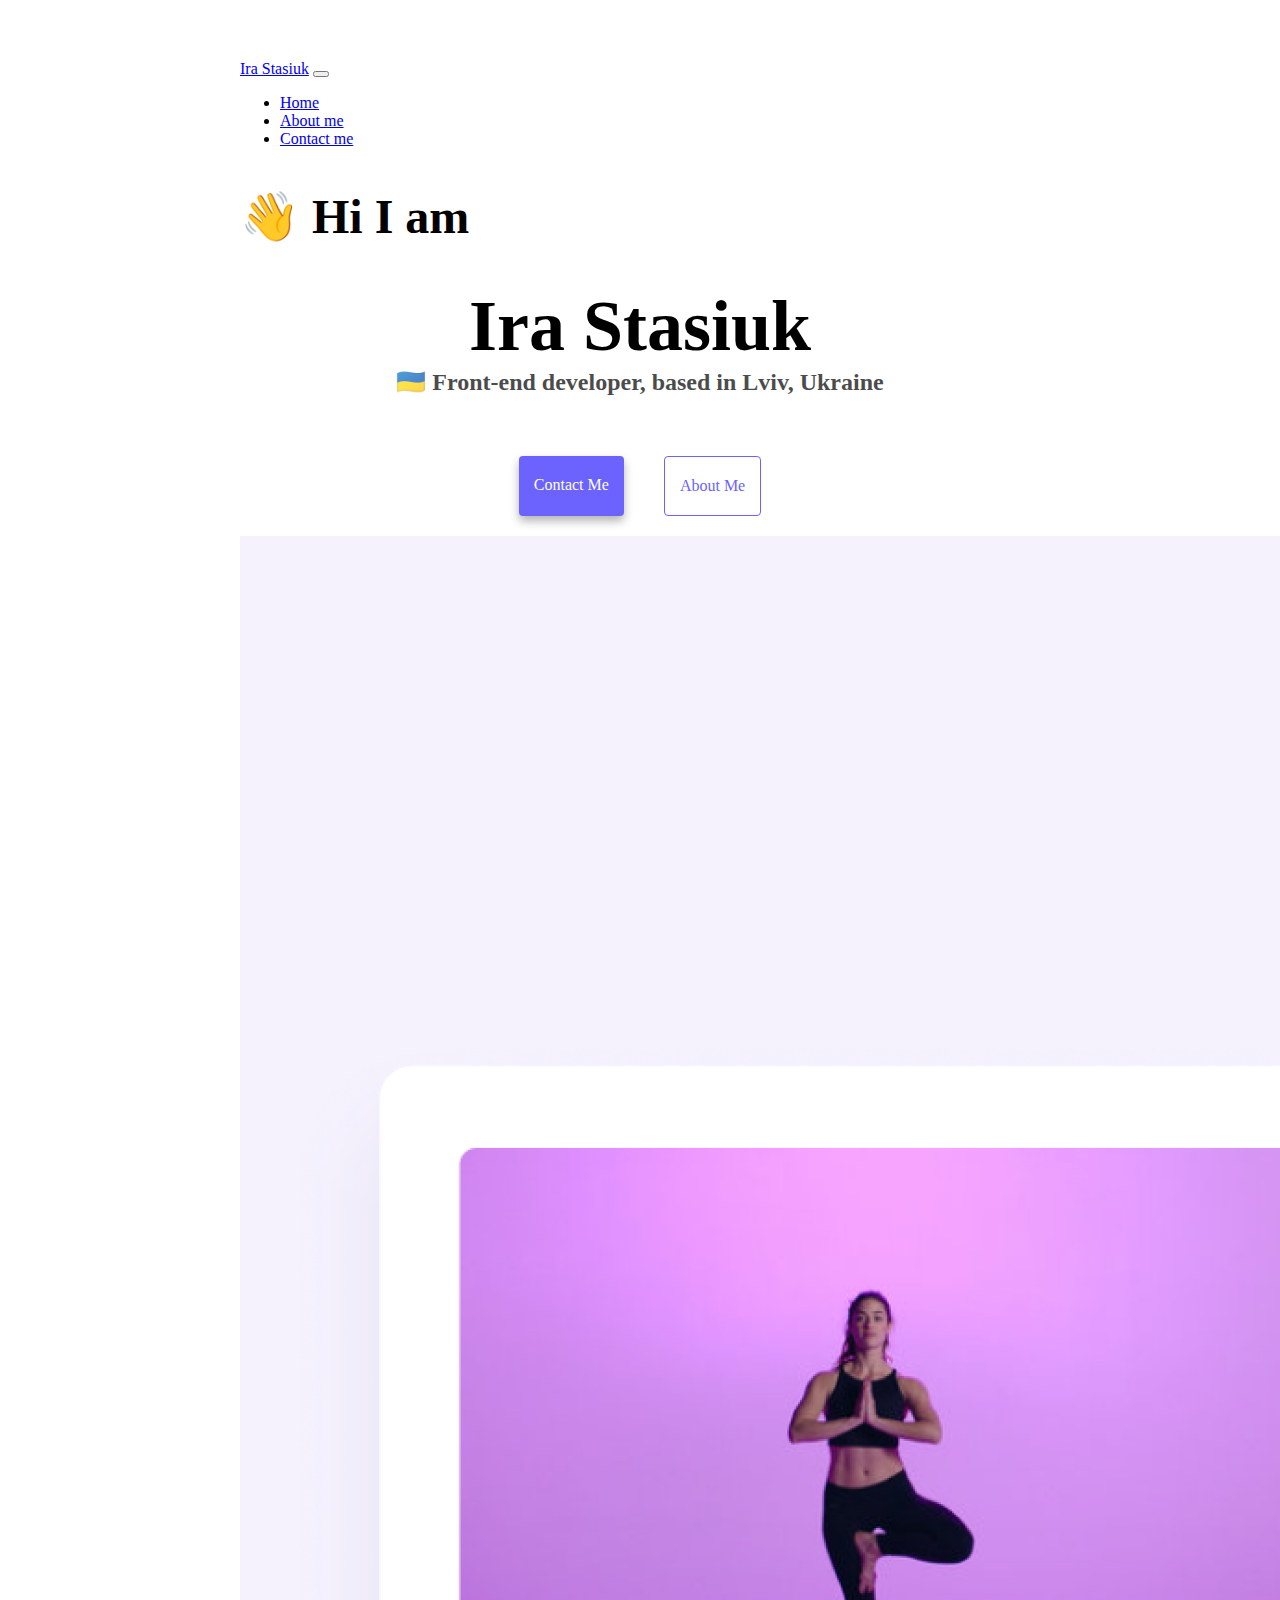
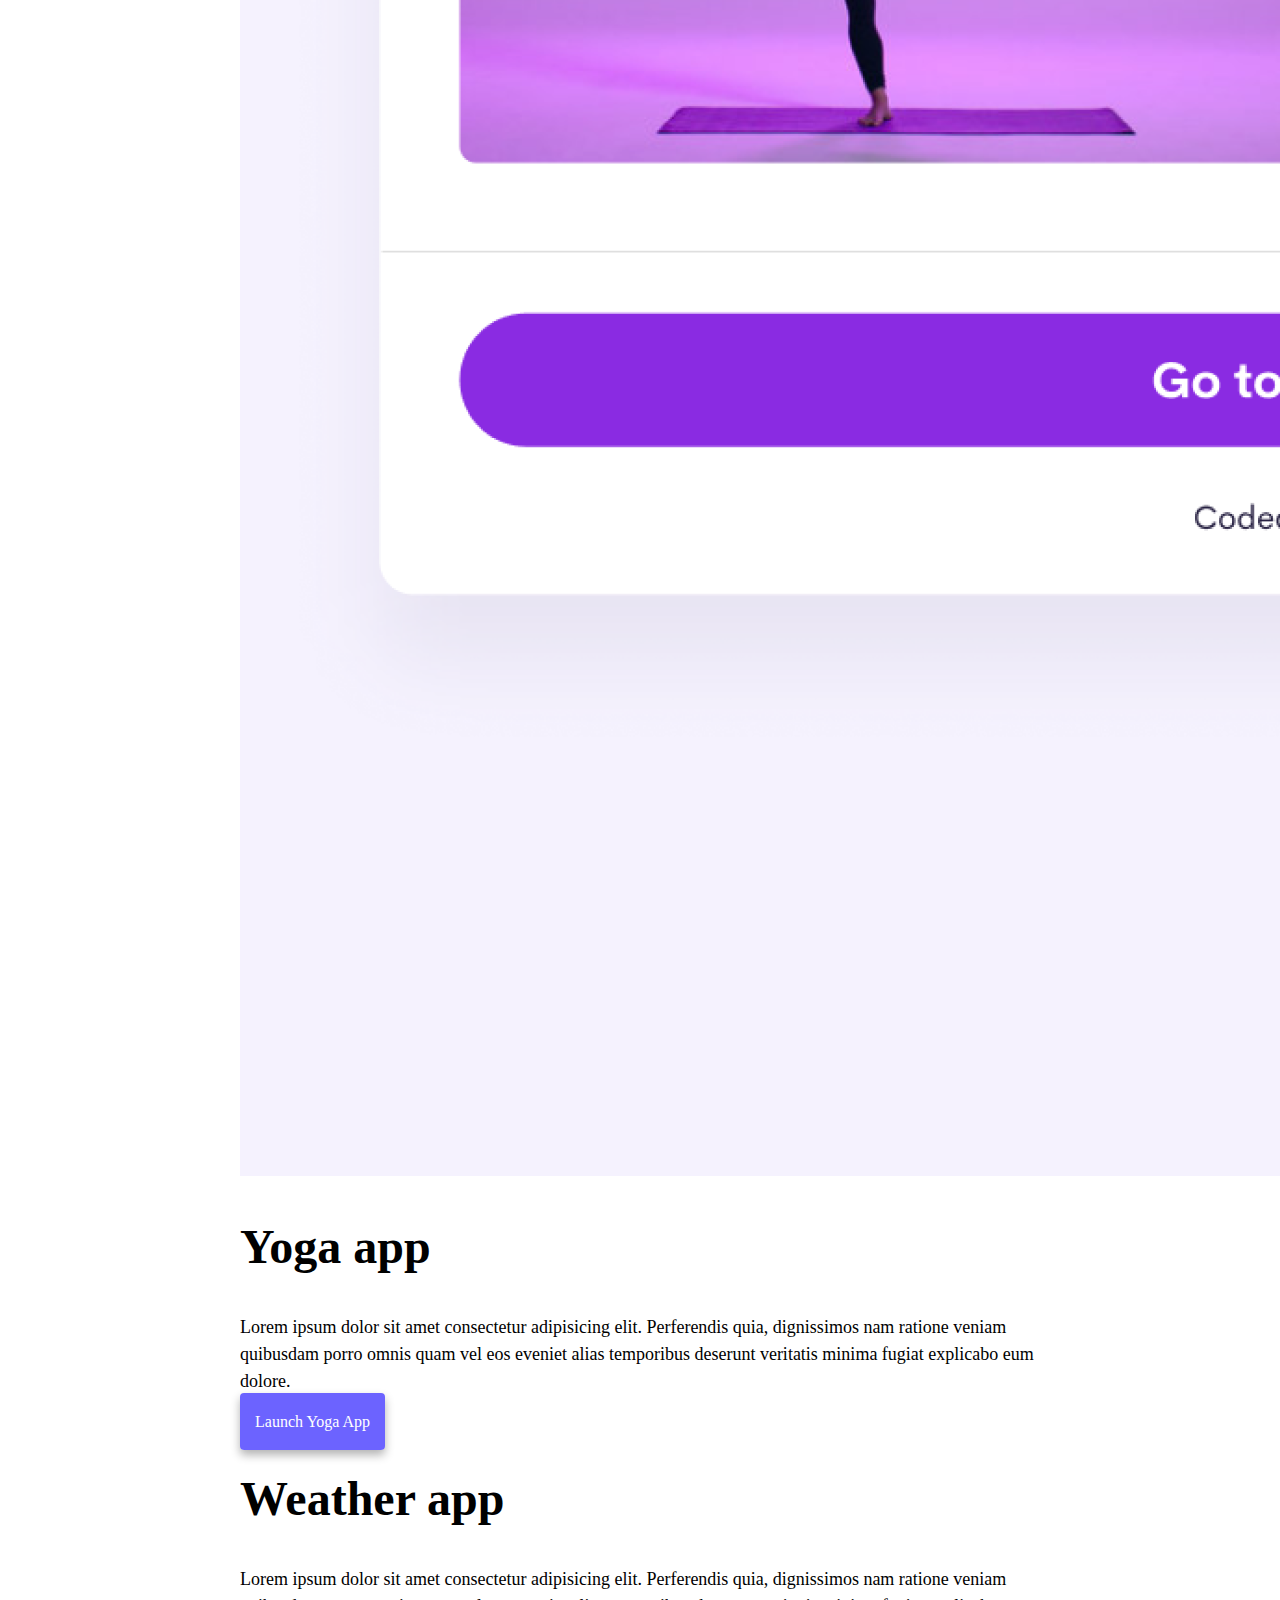
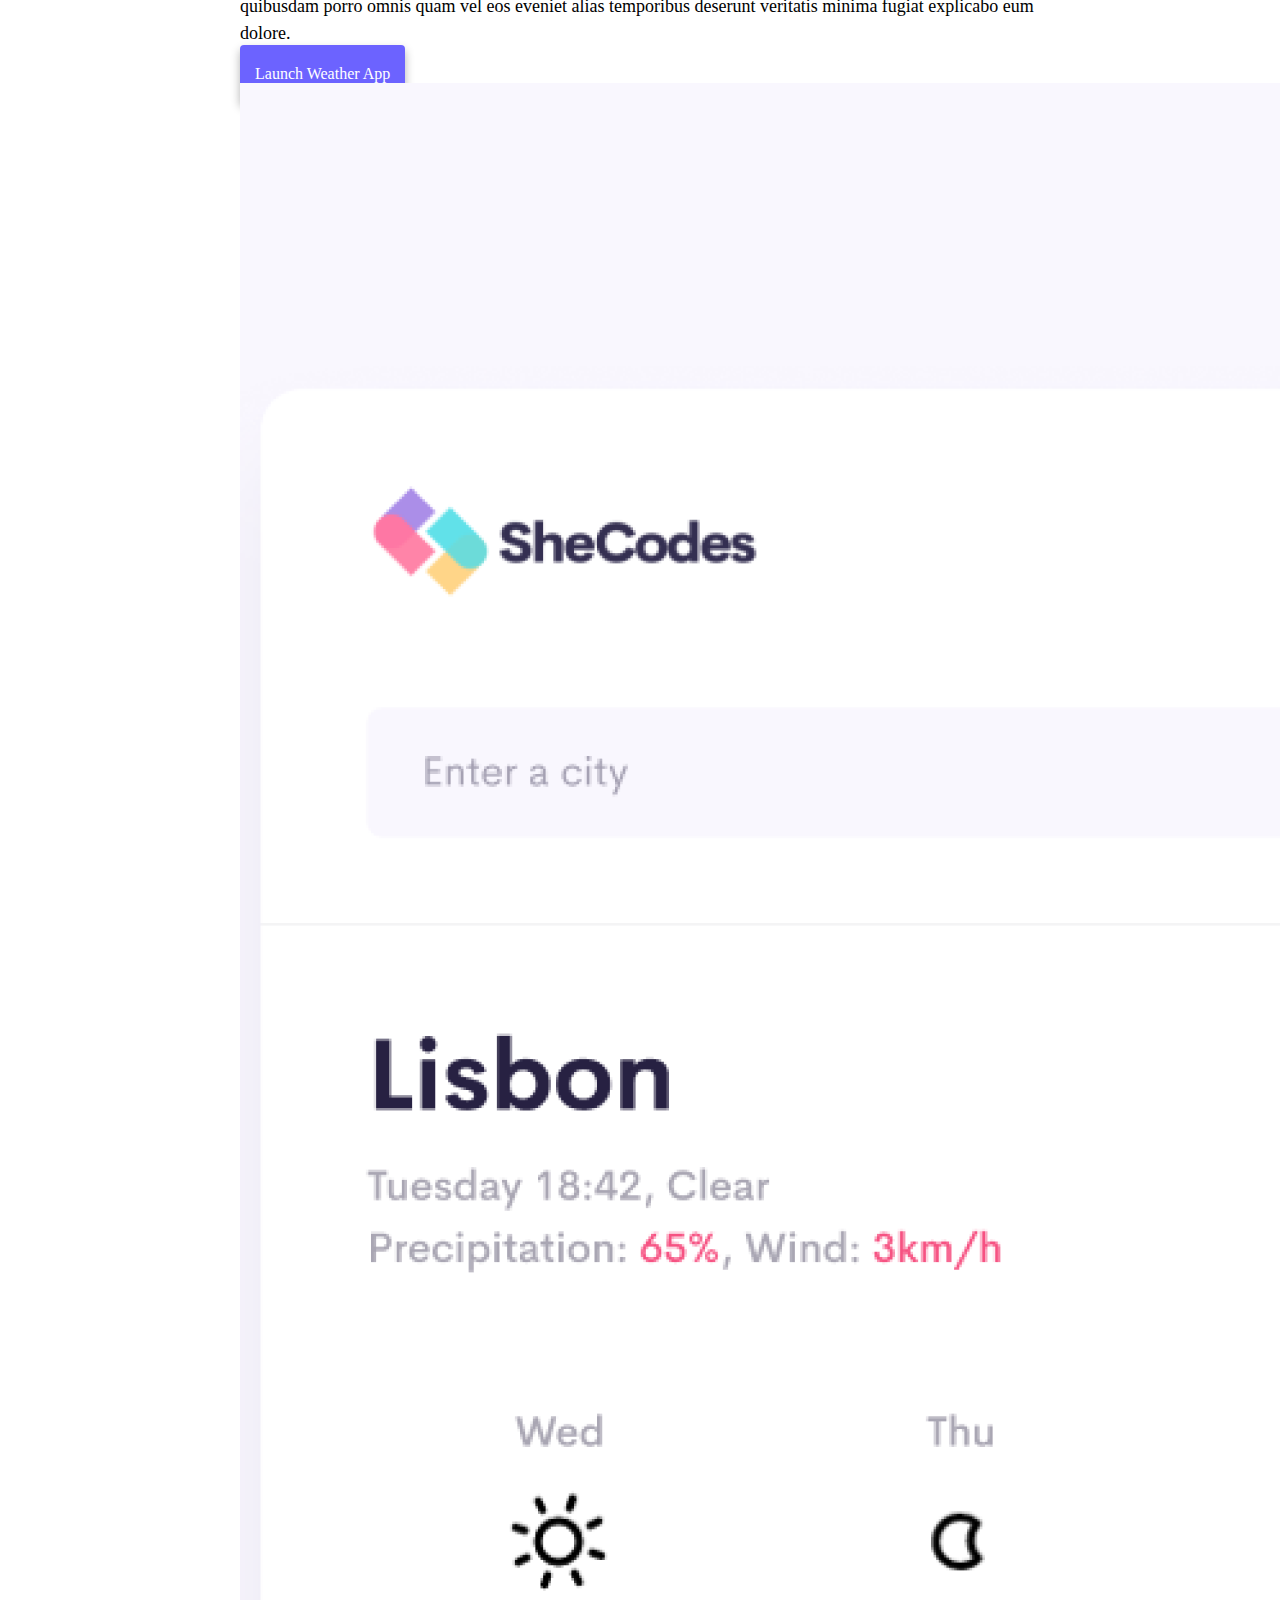
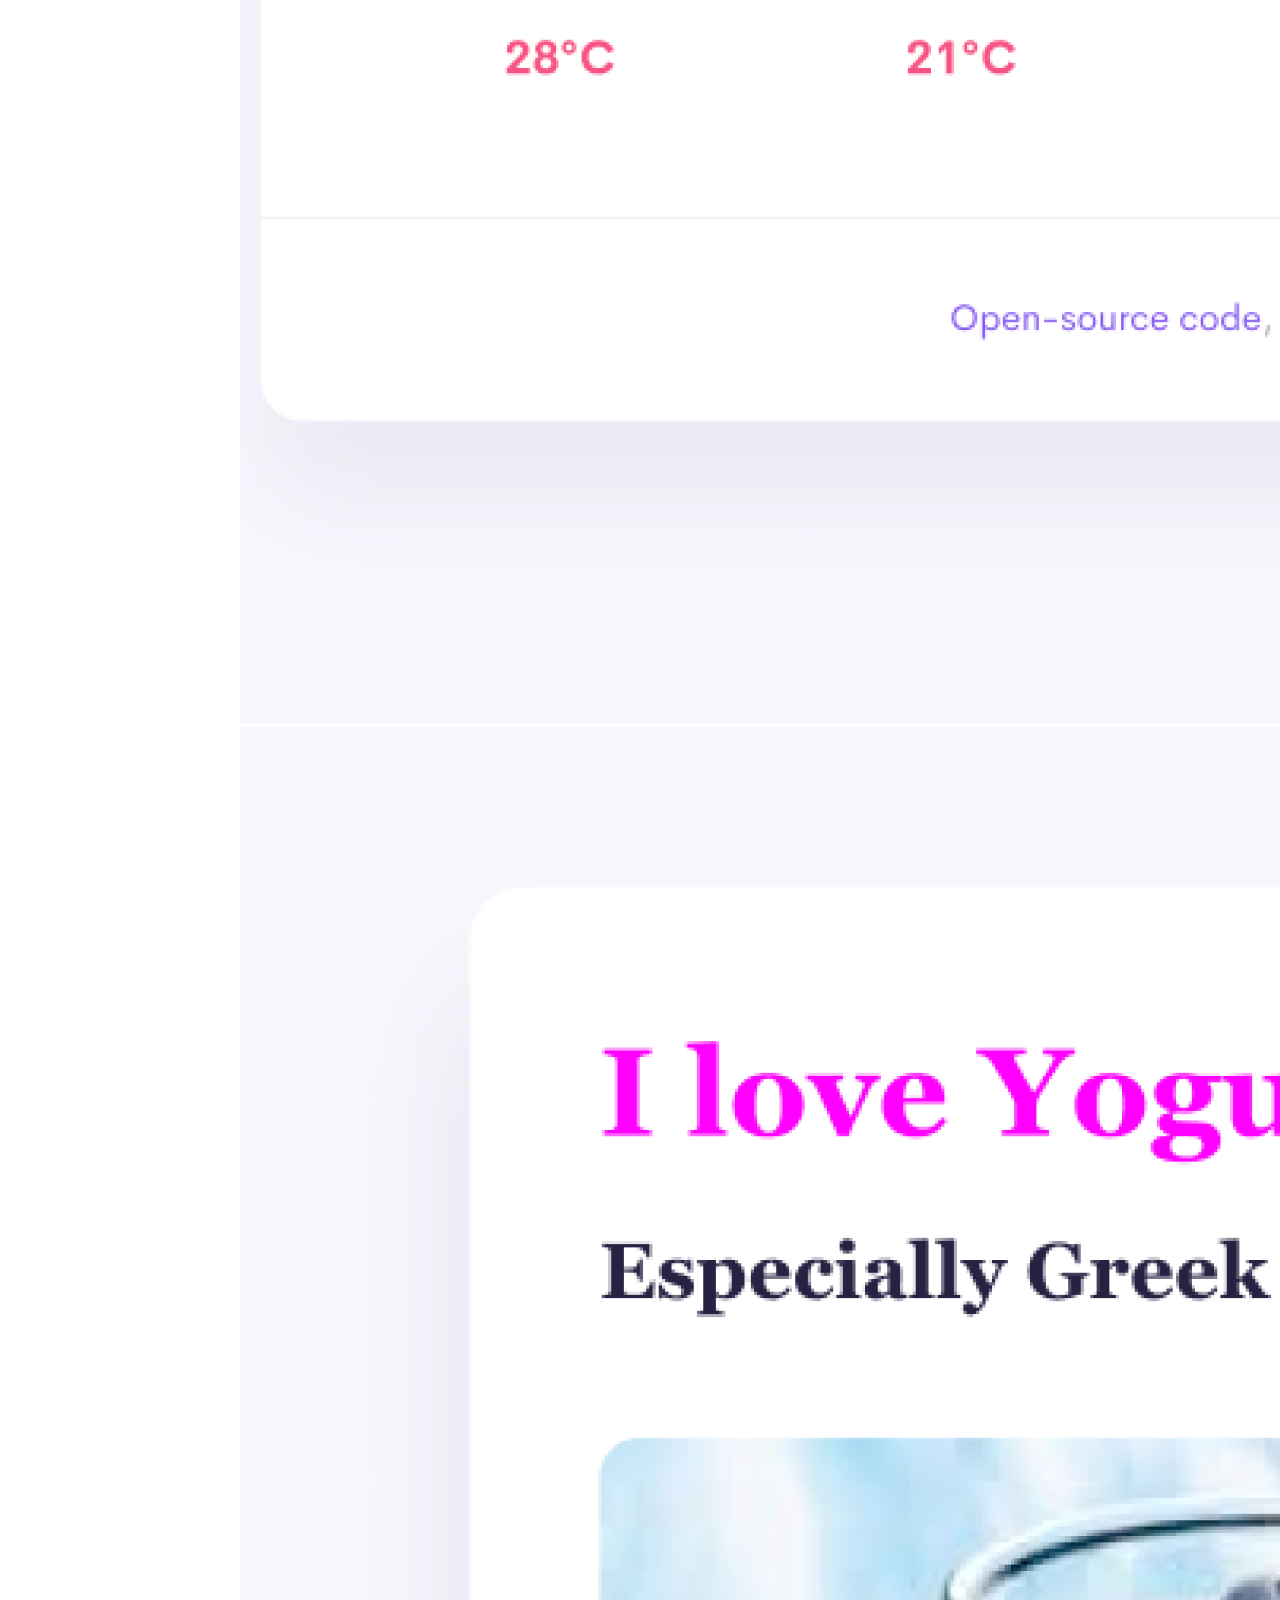
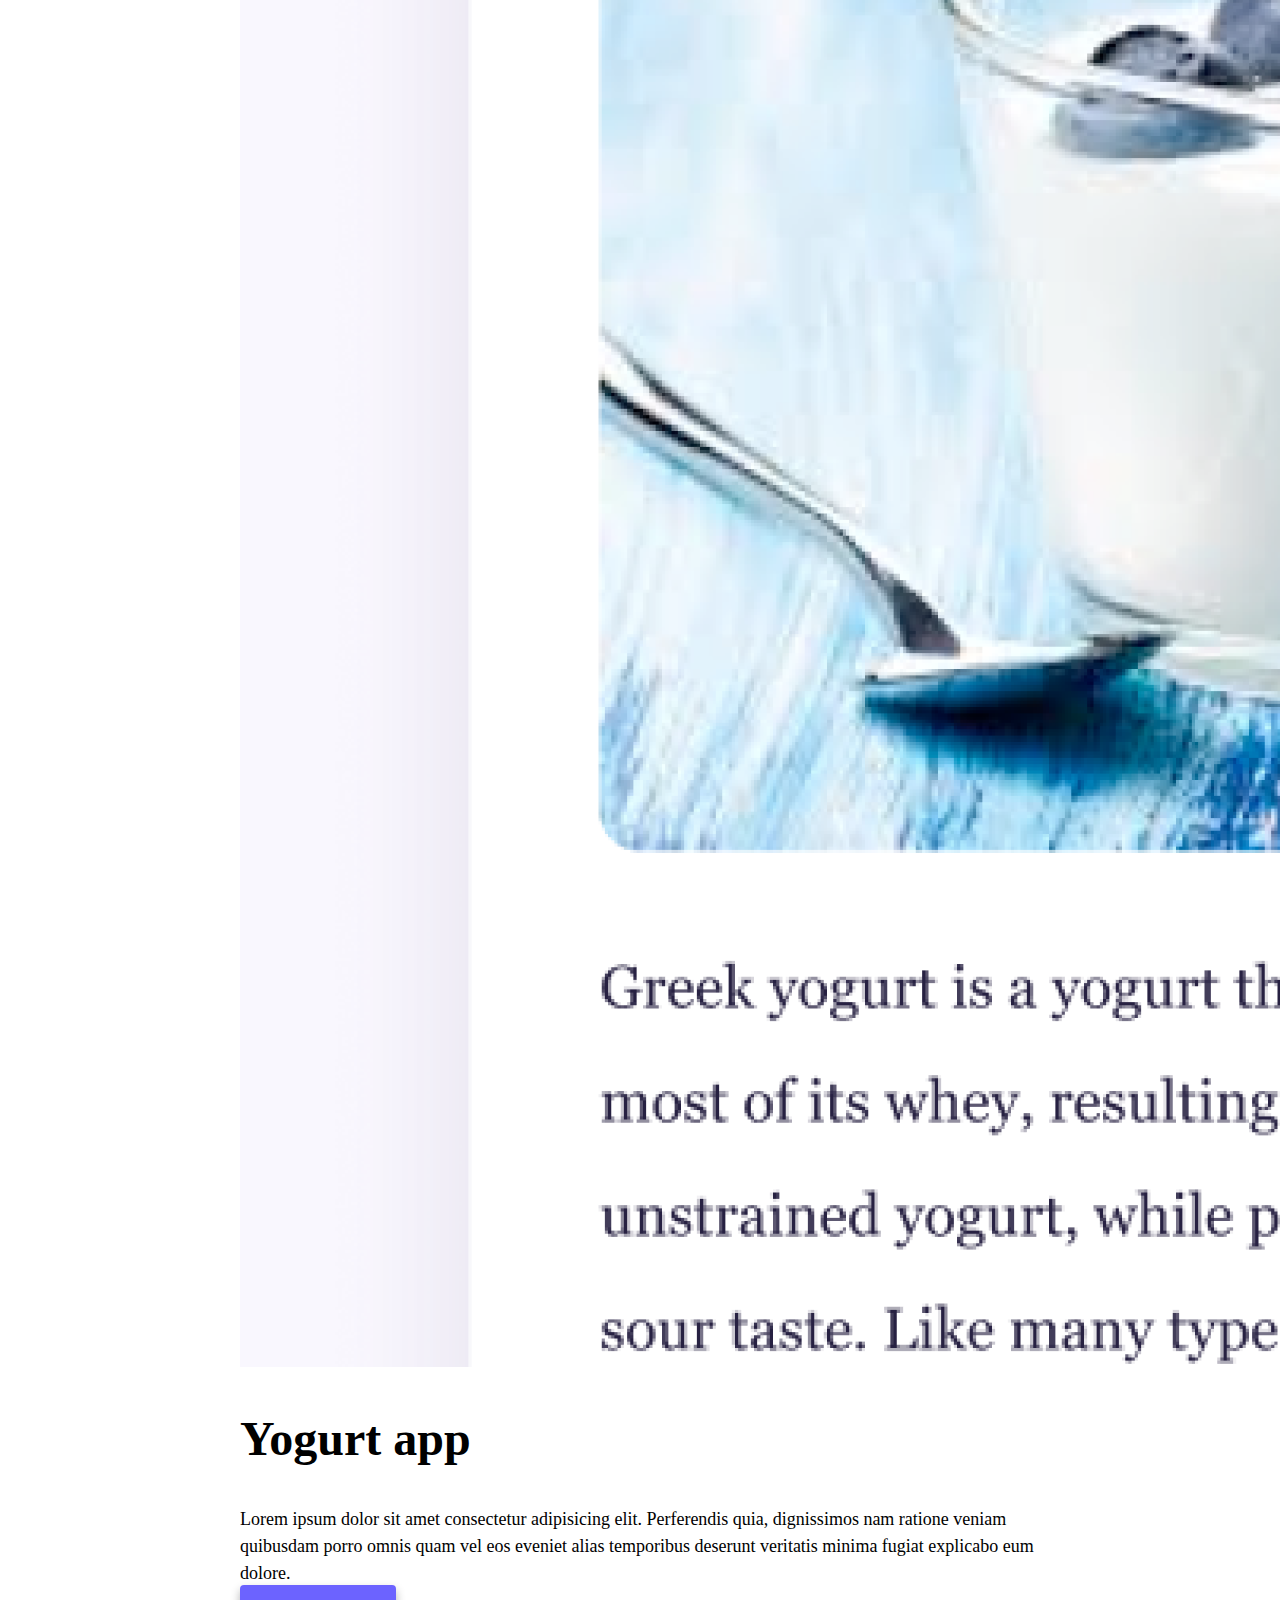
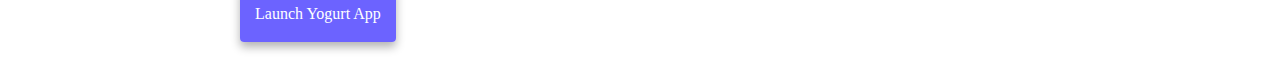
<file: index.html>
<!DOCTYPE html>
<html lang="en">
  <head>
    <meta charset="UTF-8" />
    <meta http-equiv="X-UA-Compatible" content="IE=edge" />
    <meta name="viewport" content="width=device-width, initial-scale=1.0" />
    <title>Ira Stasiuk | Frontend developer</title>
    <link
      href="https://cdn.jsdelivr.net/npm/bootstrap@5.2.2/dist/css/bootstrap.min.css"
      rel="stylesheet"
      integrity="sha384-Zenh87qX5JnK2Jl0vWa8Ck2rdkQ2Bzep5IDxbcnCeuOxjzrPF/et3URy9Bv1WTRi"
      crossorigin="anonymous"
    />
    <script
      src="https://cdn.jsdelivr.net/npm/bootstrap@5.2.2/dist/js/bootstrap.bundle.min.js"
      integrity="sha384-OERcA2EqjJCMA+/3y+gxIOqMEjwtxJY7qPCqsdltbNJuaOe923+mo//f6V8Qbsw3"
      crossorigin="anonymous"
    ></script>
    <link rel="stylesheet" href="style.css" />
  </head>
  <body>
    <nav class="navbar navbar-expand-lg navbar-light bg-light fixed-top">
      <div class="container">
        <a class="navbar-brand" href="index.html">Ira Stasiuk</a>
        <button
          class="navbar-toggler"
          type="button"
          data-bs-toggle="collapse"
          data-bs-target="#navbarNav"
          aria-controls="navbarNav"
          aria-expanded="false"
          aria-label="Toggle navigation"
        >
          <span class="navbar-toggler-icon"></span>
        </button>
        <div class="collapse navbar-collapse" id="navbarNav">
          <ul class="navbar-nav">
            <li class="nav-item">
              <a class="nav-link active" aria-current="page" href="index.html"
                >Home</a
              >
            </li>
            <li class="nav-item">
              <a class="nav-link" href="about.html">About me</a>
            </li>
            <li class="nav-item">
              <a class="nav-link" href="about.html#contact">Contact me</a>
            </li>
          </ul>
        </div>
      </div>
    </nav>
    <h2 class="text-center mt-5">👋 Hi I am</h2>
    <h1>Ira Stasiuk</h1>
    <h3>🇺🇦 Front-end developer, based in Lviv, Ukraine</h3>
    <div class="navigation-links">
      <a href="about.html#contact" class="contact-link">Contact me</a>
      <a href="about.html" class="about-link">About me</a>
    </div>
    <div class="container mt-5">
      <div class="row">
        <div class="col-md-6 column">
          <img
            src="images/yoga.png"
            class="img-fluid rounded"
            alt="yoga website"
          />
        </div>
        <div class="col-md-6">
          <h2>Yoga app</h2>
          <p>
            Lorem ipsum dolor sit amet consectetur adipisicing elit. Perferendis
            quia, dignissimos nam ratione veniam quibusdam porro omnis quam vel
            eos eveniet alias temporibus deserunt veritatis minima fugiat
            explicabo eum dolore.
          </p>
          <div class="pt-3">
            <a href="#" class="primary-link" title="Yoga App"
              >Launch Yoga App</a
            >
          </div>
        </div>
      </div>
      <div class="row mt-5">
        <div class="col-md-6">
          <h2>Weather app</h2>
          <p>
            Lorem ipsum dolor sit amet consectetur adipisicing elit. Perferendis
            quia, dignissimos nam ratione veniam quibusdam porro omnis quam vel
            eos eveniet alias temporibus deserunt veritatis minima fugiat
            explicabo eum dolore.
          </p>
          <div class="pt-3">
            <a href="#" class="primary-link" title="Weather App"
              >Launch Weather App</a
            >
          </div>
        </div>
        <div class="col-md-6">
          <img
            src="images/weather.png"
            class="img-fluid rounded"
            alt="weather app"
          />
        </div>
      </div>
      <div class="row mt-5">
        <div class="col-md-6">
          <img
            src="images/yogurt.png"
            class="img-fluid rounded"
            alt="yogurt website"
          />
        </div>
        <div class="col-md-6">
          <h2>Yogurt app</h2>
          <p>
            Lorem ipsum dolor sit amet consectetur adipisicing elit. Perferendis
            quia, dignissimos nam ratione veniam quibusdam porro omnis quam vel
            eos eveniet alias temporibus deserunt veritatis minima fugiat
            explicabo eum dolore.
          </p>
          <div class="pt-3">
            <a href="#" class="primary-link" title="Yogurt App"
              >Launch Yogurt App</a
            >
          </div>
        </div>
      </div>
    </div>
  </body>
</html>
</file>
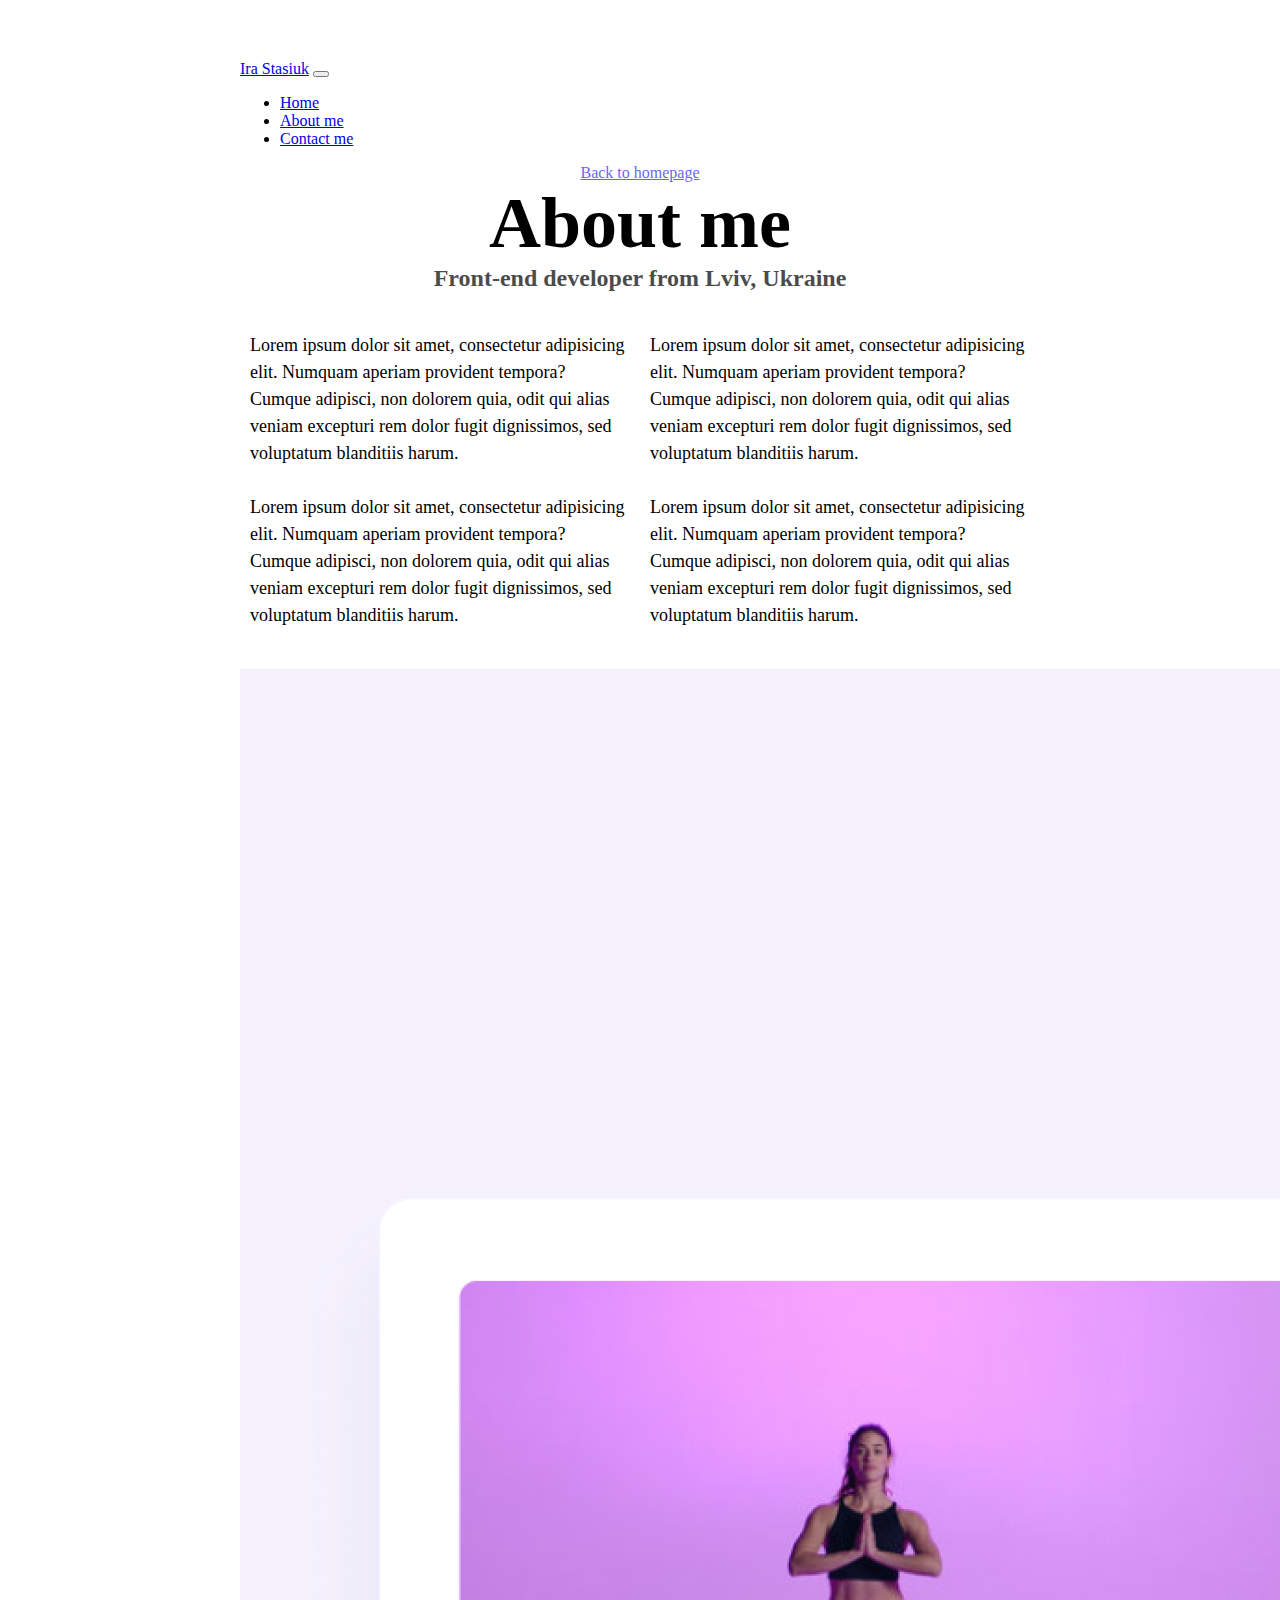
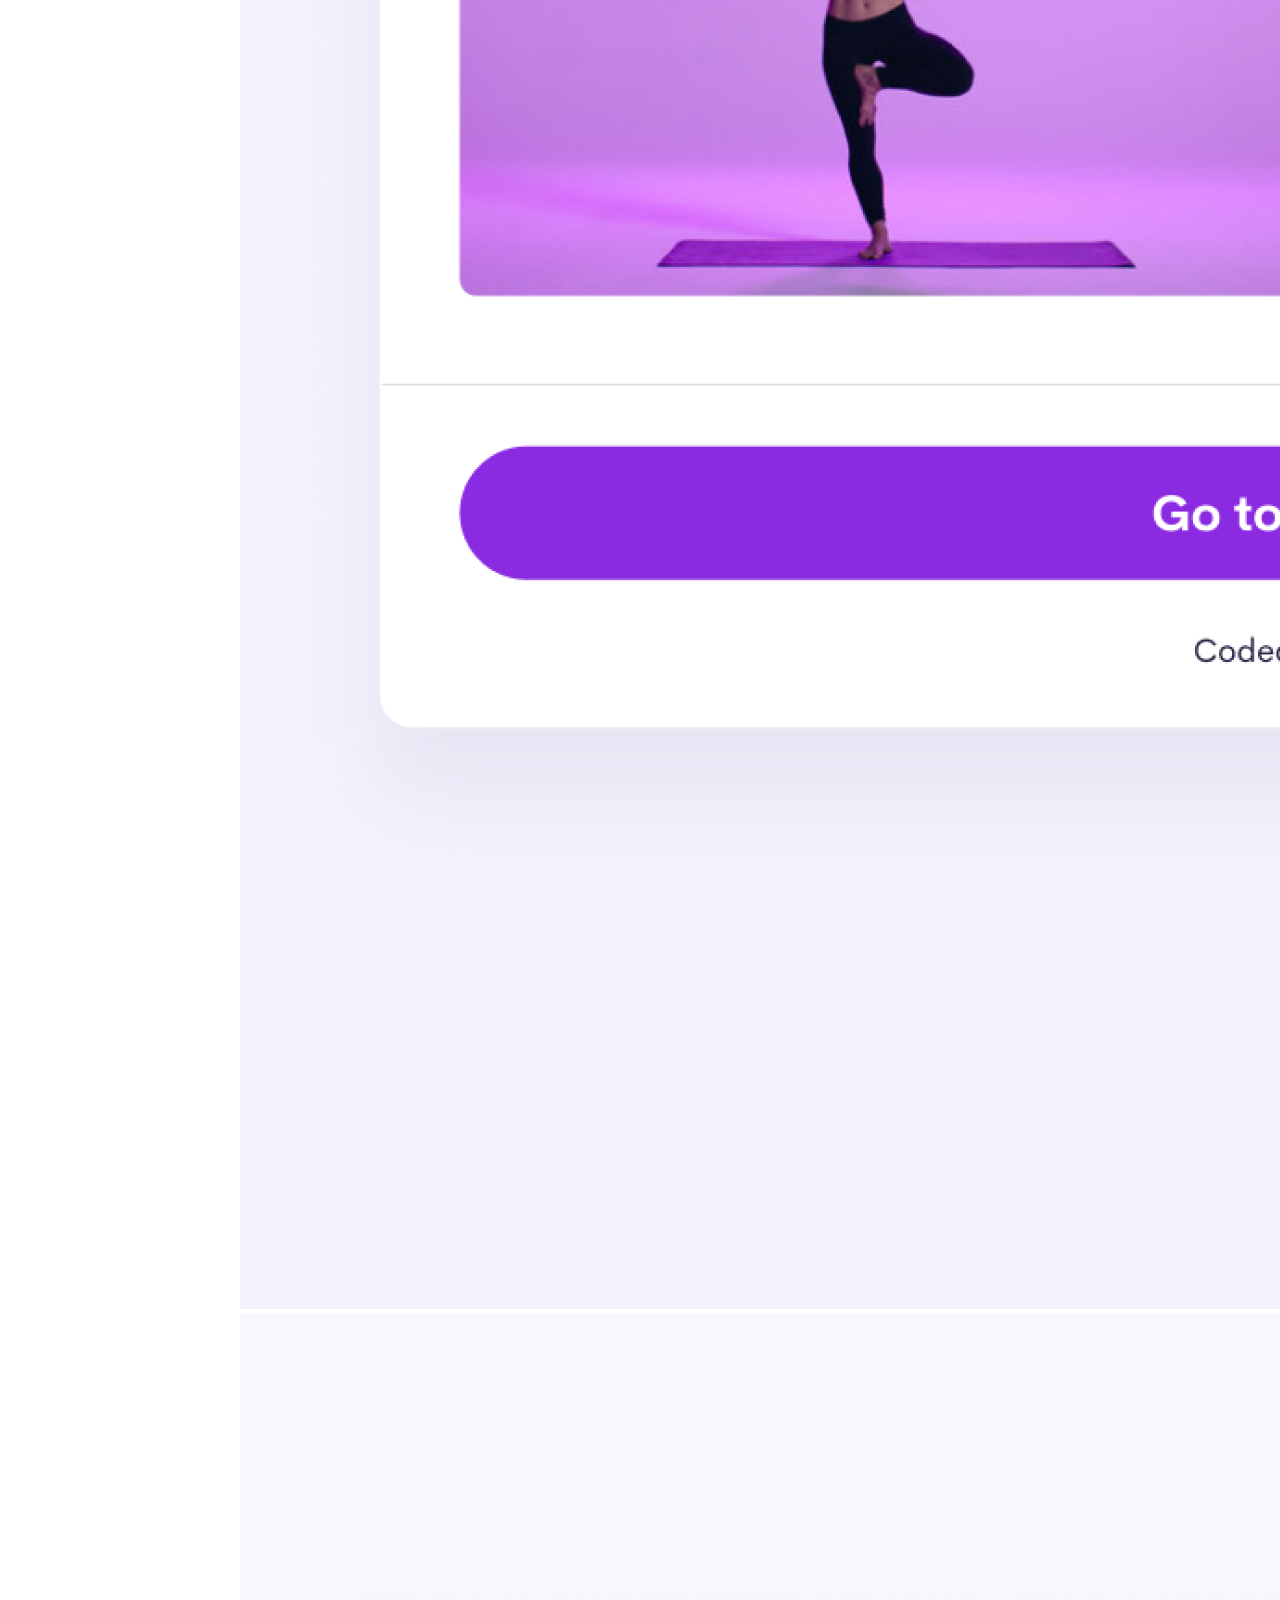
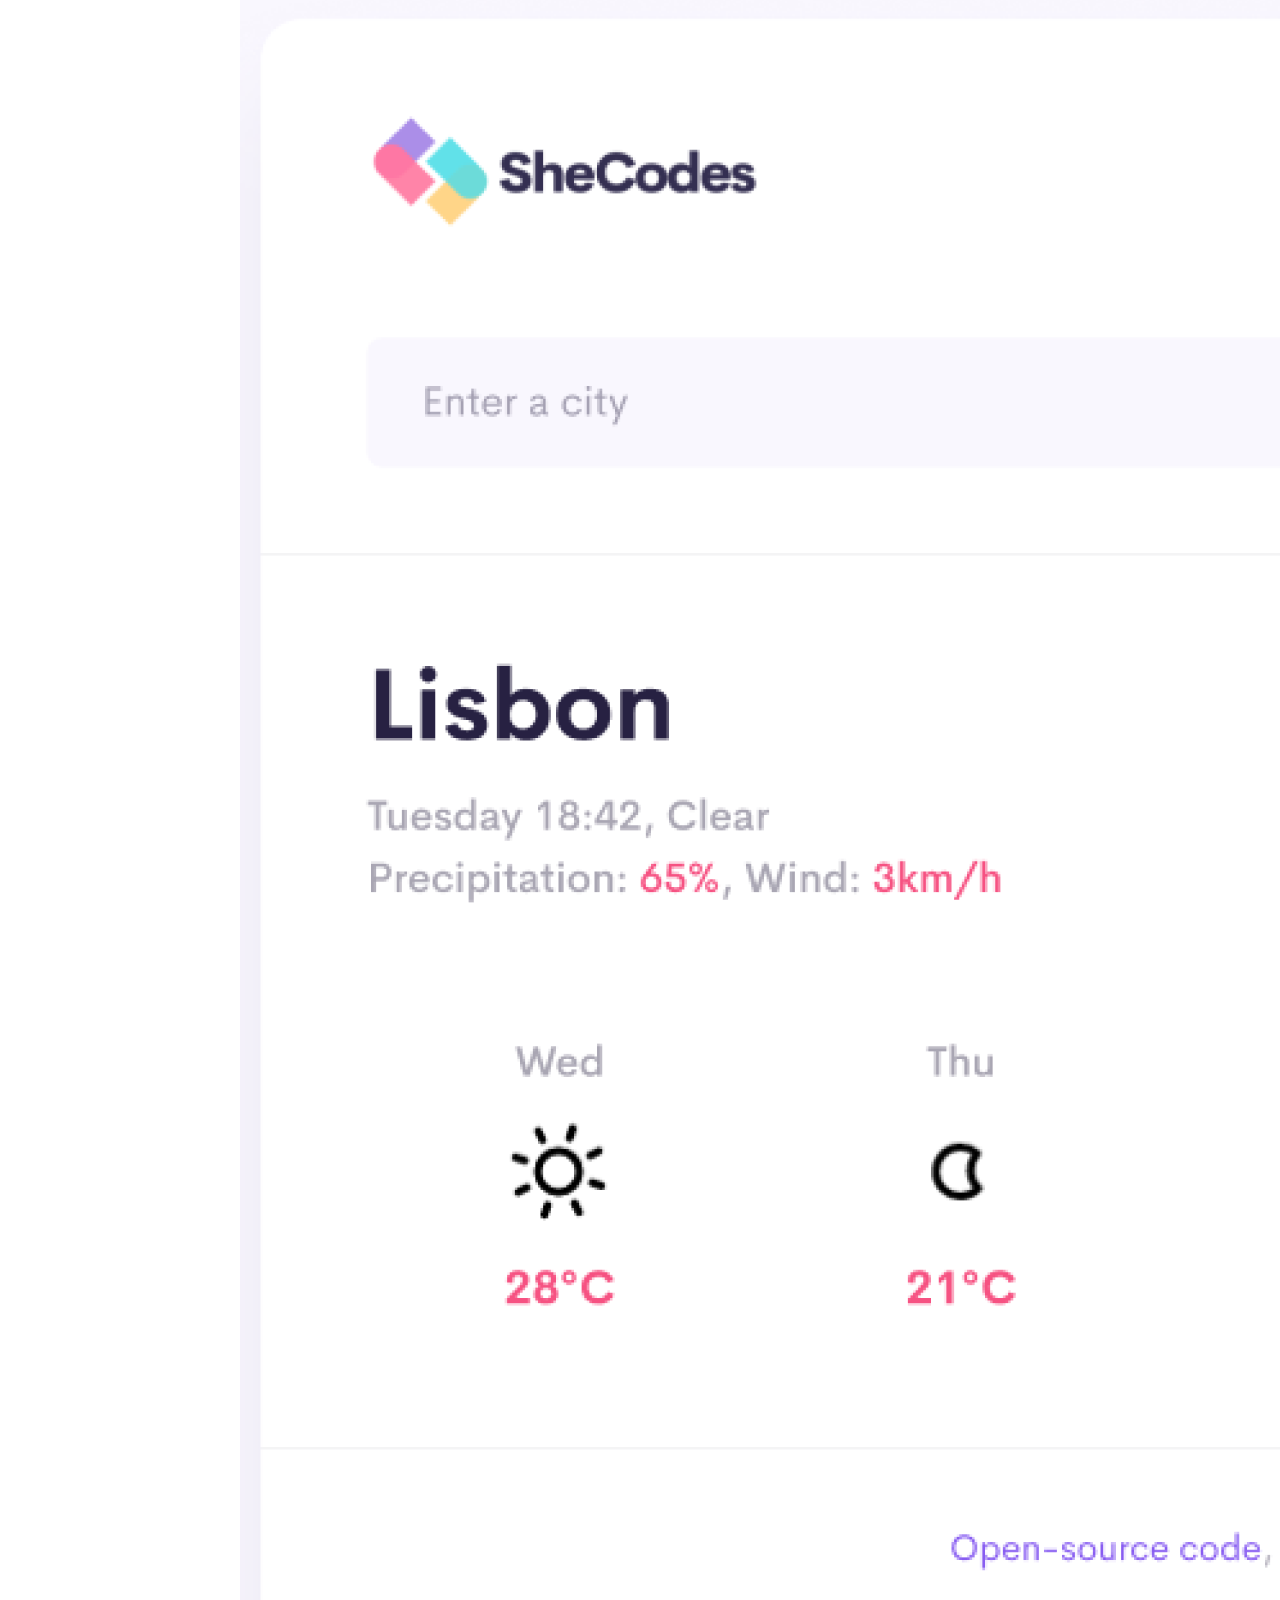
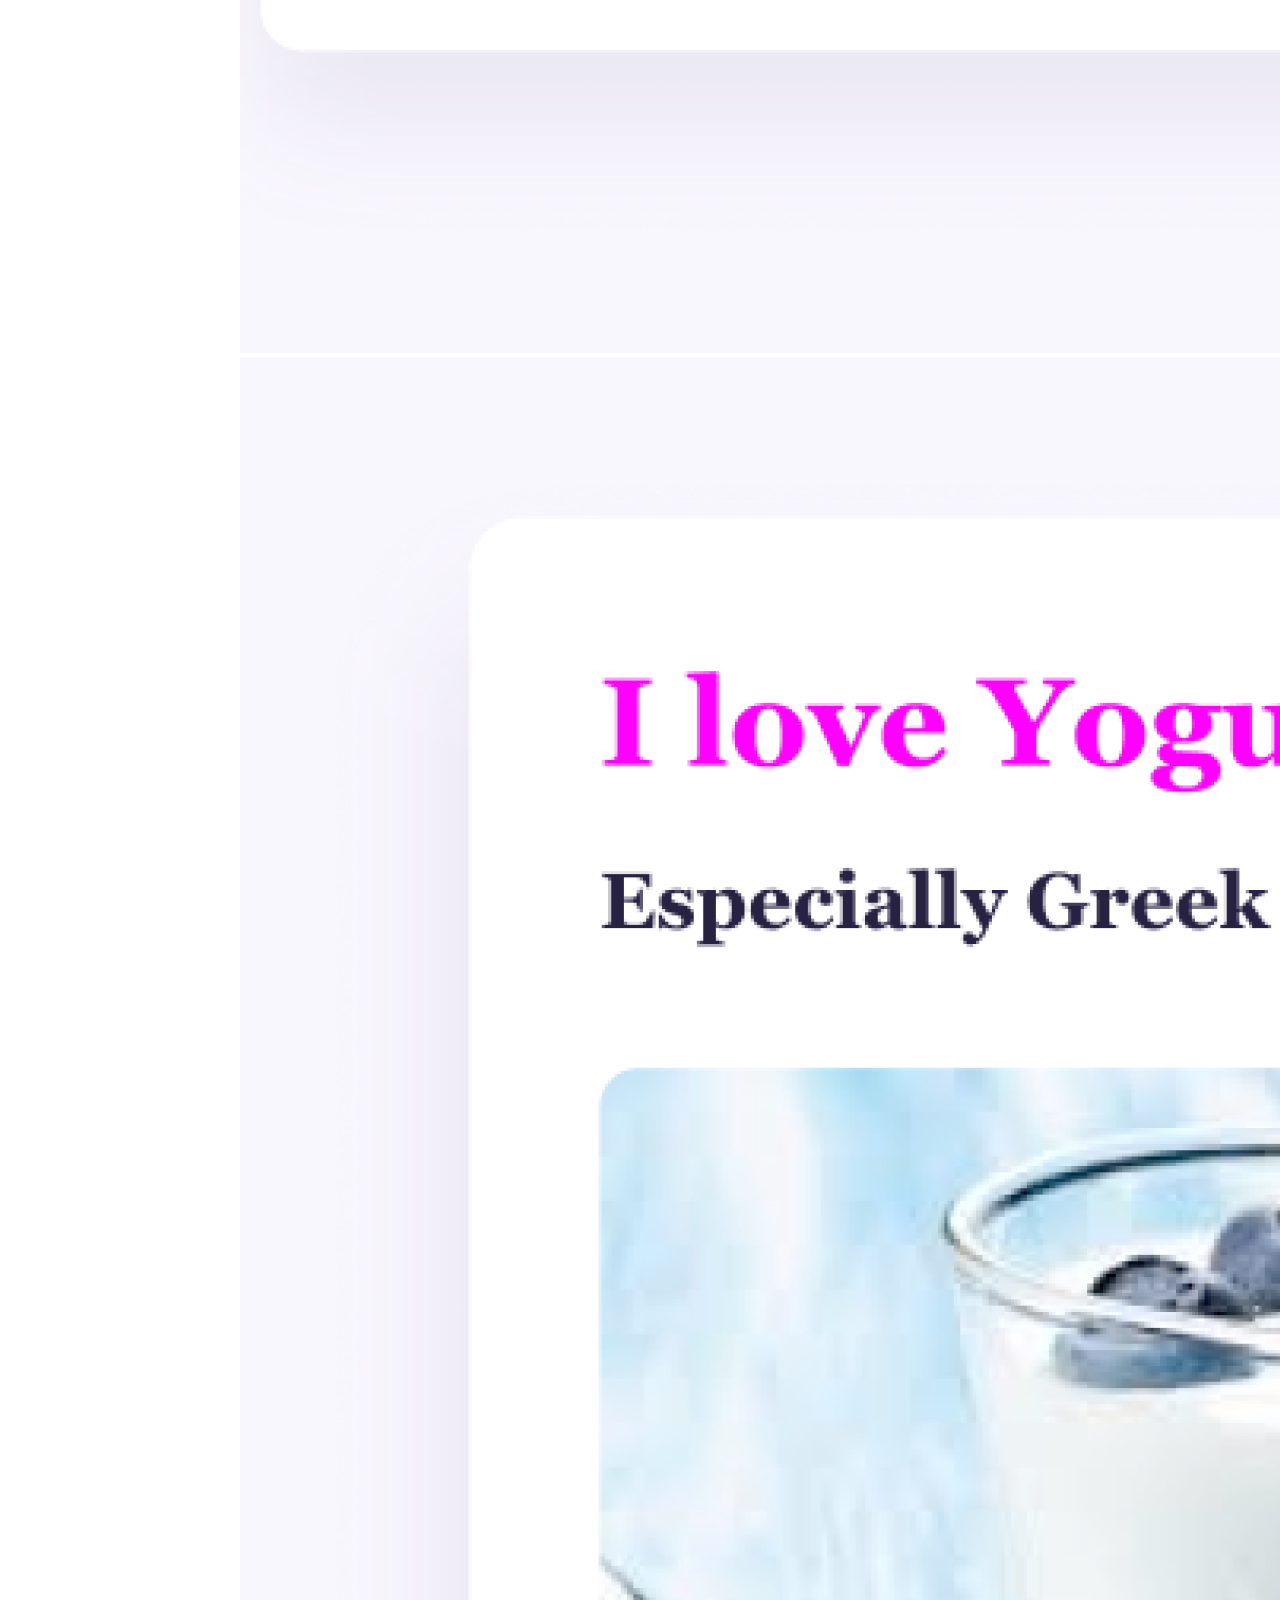
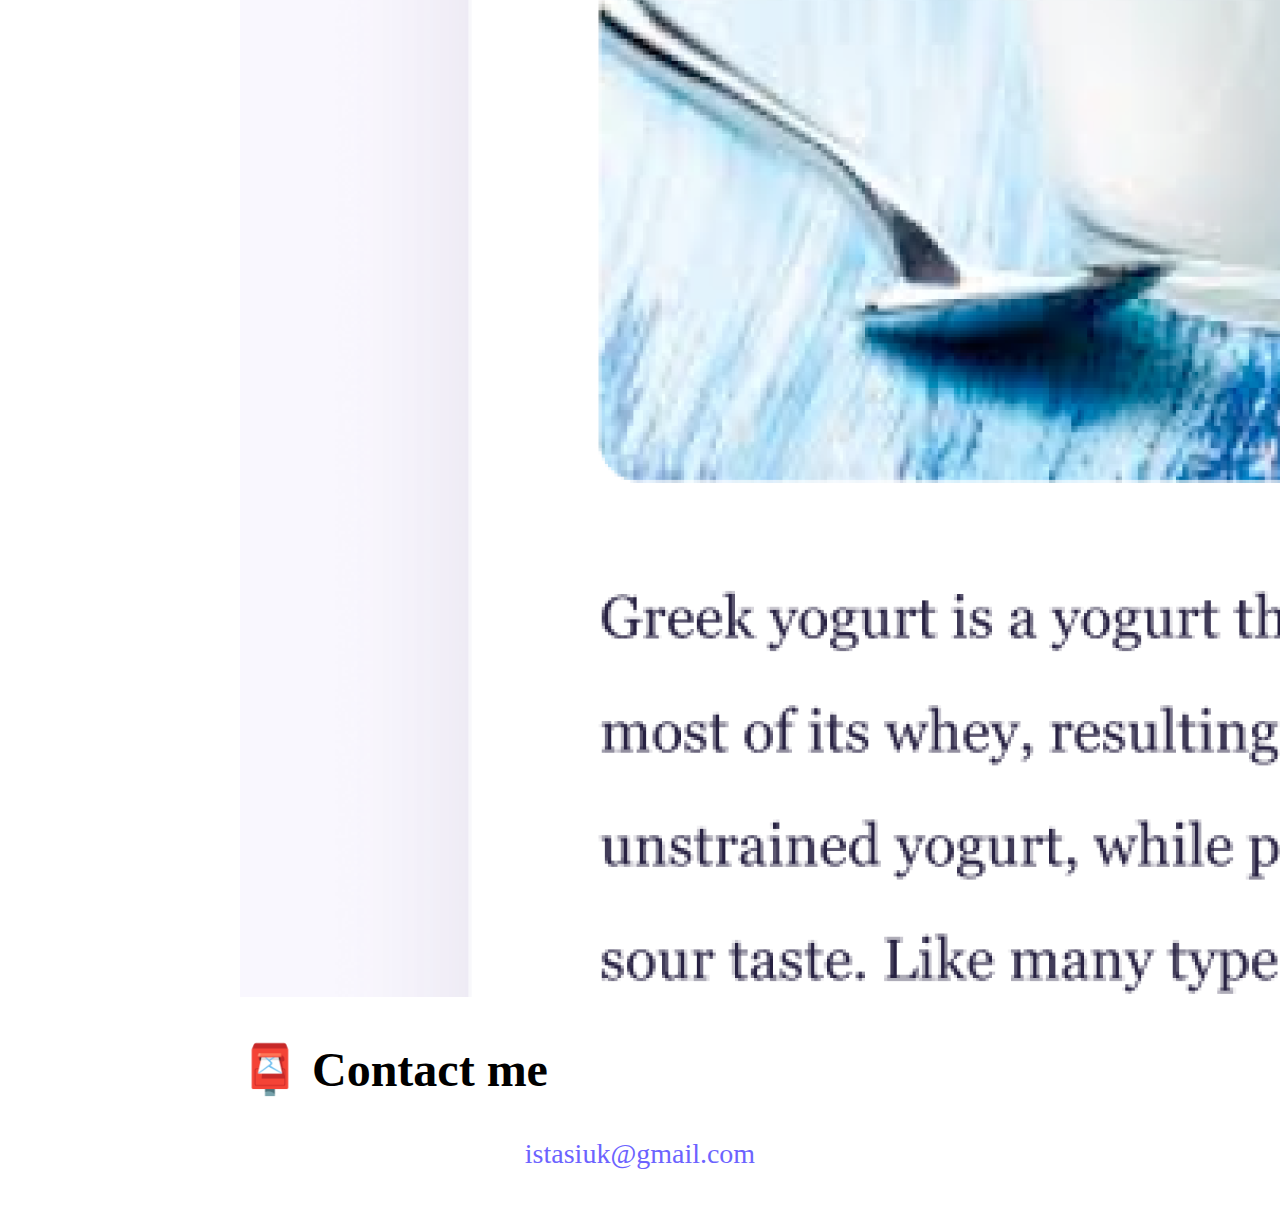
<file: about.html>
<!DOCTYPE html>
<html lang="en">
  <head>
    <meta charset="UTF-8" />
    <meta http-equiv="X-UA-Compatible" content="IE=edge" />
    <meta name="viewport" content="width=device-width, initial-scale=1.0" />

    <link
      href="https://cdn.jsdelivr.net/npm/bootstrap@5.2.2/dist/css/bootstrap.min.css"
      rel="stylesheet"
      integrity="sha384-Zenh87qX5JnK2Jl0vWa8Ck2rdkQ2Bzep5IDxbcnCeuOxjzrPF/et3URy9Bv1WTRi"
      crossorigin="anonymous"
    />
    <script
      src="https://cdn.jsdelivr.net/npm/bootstrap@5.2.2/dist/js/bootstrap.bundle.min.js"
      integrity="sha384-OERcA2EqjJCMA+/3y+gxIOqMEjwtxJY7qPCqsdltbNJuaOe923+mo//f6V8Qbsw3"
      crossorigin="anonymous"
    ></script>
    <link rel="stylesheet" href="style.css" />
    <title>About Ira Stasiuk</title>
  </head>
  <body>
    <nav class="navbar navbar-expand-lg navbar-light bg-light fixed-top">
      <div class="container">
        <a class="navbar-brand" href="index.html">Ira Stasiuk</a>
        <button
          class="navbar-toggler"
          type="button"
          data-bs-toggle="collapse"
          data-bs-target="#navbarNav"
          aria-controls="navbarNav"
          aria-expanded="false"
          aria-label="Toggle navigation"
        >
          <span class="navbar-toggler-icon"></span>
        </button>
        <div class="collapse navbar-collapse" id="navbarNav">
          <ul class="navbar-nav">
            <li class="nav-item">
              <a class="nav-link" aria-current="page" href="index.html">Home</a>
            </li>
            <li class="nav-item">
              <a class="nav-link active" href="about.html">About me</a>
            </li>
            <li class="nav-item">
              <a class="nav-link" href="about.html#contact">Contact me</a>
            </li>
          </ul>
        </div>
      </div>
    </nav>
    <div class="container">
      <a href="index.html" class="homepage-link">Back to homepage</a>
      <h1 class="mt-5">About me</h1>
      <h3>Front-end developer from Lviv, Ukraine</h3>
      <div class="about-paragraphs">
        <p>
          Lorem ipsum dolor sit amet, consectetur adipisicing elit. Numquam
          aperiam provident tempora? Cumque adipisci, non dolorem quia, odit qui
          alias veniam excepturi rem dolor fugit dignissimos, sed voluptatum
          blanditiis harum.
          <br />
          <br />
          Lorem ipsum dolor sit amet, consectetur adipisicing elit. Numquam
          aperiam provident tempora? Cumque adipisci, non dolorem quia, odit qui
          alias veniam excepturi rem dolor fugit dignissimos, sed voluptatum
          blanditiis harum.
        </p>
        <p>
          Lorem ipsum dolor sit amet, consectetur adipisicing elit. Numquam
          aperiam provident tempora? Cumque adipisci, non dolorem quia, odit qui
          alias veniam excepturi rem dolor fugit dignissimos, sed voluptatum
          blanditiis harum.
          <br />
          <br />
          Lorem ipsum dolor sit amet, consectetur adipisicing elit. Numquam
          aperiam provident tempora? Cumque adipisci, non dolorem quia, odit qui
          alias veniam excepturi rem dolor fugit dignissimos, sed voluptatum
          blanditiis harum.
        </p>
      </div>
      <div class="container">
        <div class="row">
          <div class="col-sm-4">
            <img src="images/yoga.png" class="img-fluid p-2 shadow rounded" />
          </div>
          <div class="col-sm-4">
            <img
              src="images/weather.png"
              class="img-fluid p-2 shadow rounded"
            />
          </div>
          <div class="col-sm-4">
            <img src="images/yogurt.png" class="img-fluid p-2 shadow rounded" />
          </div>
        </div>
      </div>
      <div id="contact" class="p-5 text-center">
        <h2>📮 Contact me</h2>
        <a href="mailto:istasiuk@gmail.com" class="email-link"
          >istasiuk@gmail.com</a
        >
      </div>
    </div>
  </body>
</html>
</file>
<file: style.css>
:root {
  --primary-color: #6c63ff;
  --secondary-color: #f5f2fe;
  --box-shadow: 0 5px 10px rgba(0, 0, 0, 0.3);
}

body {
  margin: 60px auto;
  max-width: 800px;
}

h1,
h3 {
  text-align: center;
  margin: 0;
}

h1 {
  font-size: 72px;
}

h2 {
  font-size: 48px;
}

h3 {
  font-size: 24px;
  opacity: 0.7;
}

p {
  padding: 0px;
  border-radius: 4px;
  font-size: 18px;
  line-height: 1.5;
}

a:hover {
  color: #cfcdff;
}

.navigation-links {
  display: flex;
  margin-top: 40px;
  justify-content: center;
}

.navigation-links a {
  margin: 20px;
  border-radius: 4px;
  padding: 20px 15px;
  text-decoration: none;
  text-transform: capitalize;
}

.contact-link {
  background: var(--primary-color);
  box-shadow: var(--box-shadow);
  color: white;
}

.about-link {
  color: var(--primary-color);
  border: 1px solid var(--primary-color);
}

.homepage-link {
  color: var(--primary-color);
  text-align: center;
  display: block;
}

.about-paragraphs {
  display: flex;
  margin: 30px 0;
}

.about-paragraphs p {
  margin: 10px;
}

.email-link {
  display: flex;
  justify-content: center;
  color: var(--primary-color);
  font-size: 28px;
  text-decoration: none;
}

.email-link:hover {
  text-decoration: underline;
}

.primary-link {
  border-radius: 4px;
  padding: 20px 15px;
  text-decoration: none;
  text-transform: capitalize;
  background: var(--primary-color);
  box-shadow: var(--box-shadow);
  color: white;
}

@media (max-width: 600px) {
  h1 {
    font-size: 36px;
  }
  h2 {
    font-size: 26px;
    text-align: center;
  }
  h3 {
    font-size: 18px;
    margin-top: 10px;
  }
  img {
    display: block;
    margin: 10px 0;
  }
  .primary-link {
    display: block;
    text-align: center;
  }
}
</file>
